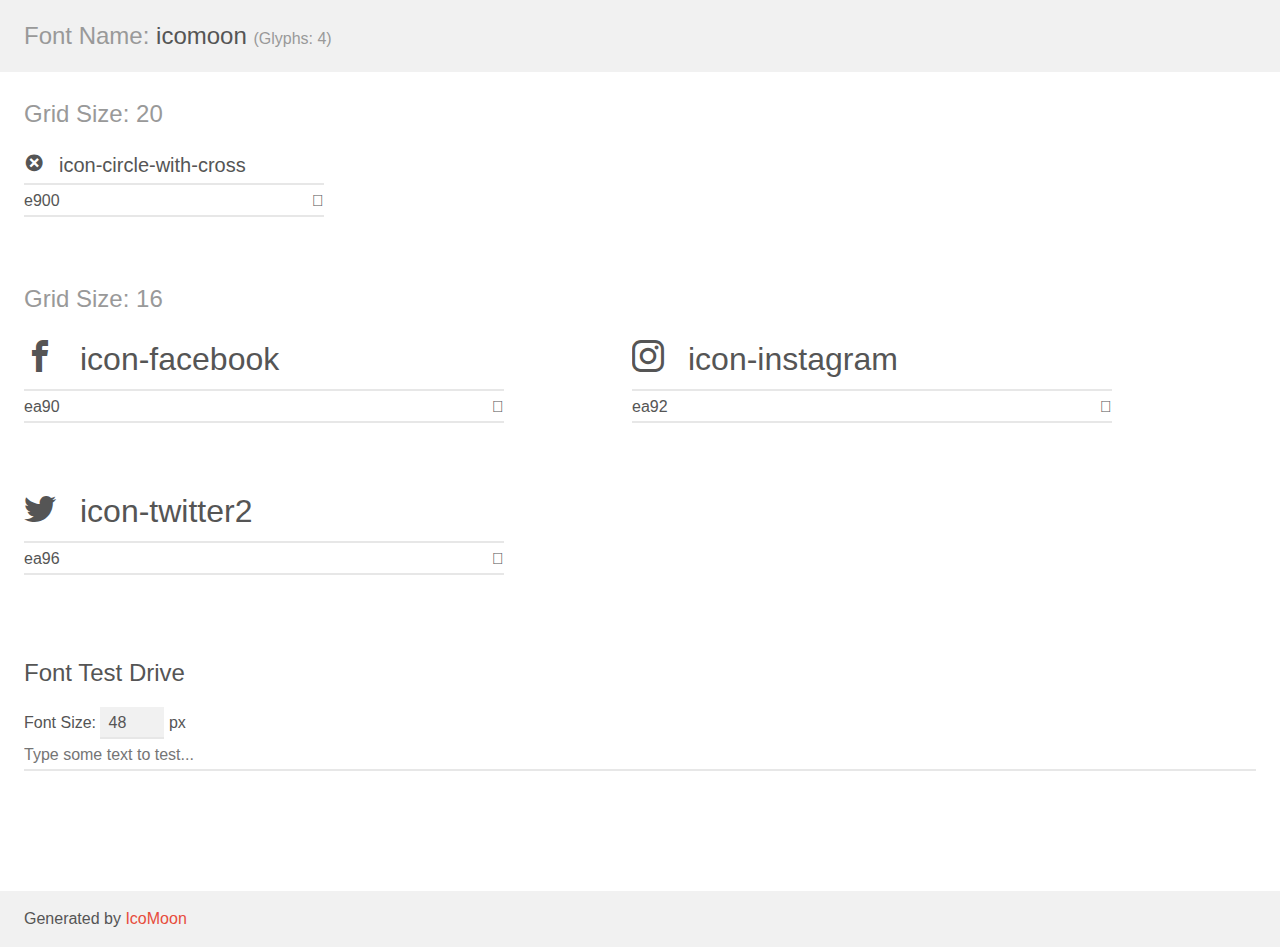
<file: assets/fonts/icomoon/demo.html>
<!doctype html>
<html>
<head>
    <meta charset="utf-8">
    <title>IcoMoon Demo</title>
    <meta name="description" content="An Icon Font Generated By IcoMoon.io">
    <meta name="viewport" content="width=device-width, initial-scale=1">
    <link rel="stylesheet" href="demo-files/demo.css">
    <link rel="stylesheet" href="style.css"></head>
<body>
    <div class="bgc1 clearfix">
        <h1 class="mhmm mvm"><span class="fgc1">Font Name:</span> icomoon <small class="fgc1">(Glyphs:&nbsp;4)</small></h1>
    </div>
    <div class="clearfix mhl ptl">
        <h1 class="mvm mtn fgc1">Grid Size: 20</h1>
        <div class="glyph fs1">
            <div class="clearfix bshadow0 pbs">
                <span class="icon-circle-with-cross">
                
                </span>
                <span class="mls"> icon-circle-with-cross</span>
            </div>
            <fieldset class="fs0 size1of1 clearfix hidden-false">
                <input type="text" readonly value="e900" class="unit size1of2" />
                <input type="text" maxlength="1" readonly value="&#xe900;" class="unitRight size1of2 talign-right" />
            </fieldset>
            <div class="fs0 bshadow0 clearfix hidden-true">
                <span class="unit pvs fgc1">liga: </span>
                <input type="text" readonly value="" class="liga unitRight" />
            </div>
        </div>
    </div>
    <div class="clearfix mhl ptl">
        <h1 class="mvm mtn fgc1">Grid Size: 16</h1>
        <div class="glyph fs2">
            <div class="clearfix bshadow0 pbs">
                <span class="icon-facebook">
                
                </span>
                <span class="mls"> icon-facebook</span>
            </div>
            <fieldset class="fs0 size1of1 clearfix hidden-false">
                <input type="text" readonly value="ea90" class="unit size1of2" />
                <input type="text" maxlength="1" readonly value="&#xea90;" class="unitRight size1of2 talign-right" />
            </fieldset>
            <div class="fs0 bshadow0 clearfix hidden-true">
                <span class="unit pvs fgc1">liga: </span>
                <input type="text" readonly value="facebook, brand10" class="liga unitRight" />
            </div>
        </div>
        <div class="glyph fs2">
            <div class="clearfix bshadow0 pbs">
                <span class="icon-instagram">
                
                </span>
                <span class="mls"> icon-instagram</span>
            </div>
            <fieldset class="fs0 size1of1 clearfix hidden-false">
                <input type="text" readonly value="ea92" class="unit size1of2" />
                <input type="text" maxlength="1" readonly value="&#xea92;" class="unitRight size1of2 talign-right" />
            </fieldset>
            <div class="fs0 bshadow0 clearfix hidden-true">
                <span class="unit pvs fgc1">liga: </span>
                <input type="text" readonly value="instagram, brand12" class="liga unitRight" />
            </div>
        </div>
        <div class="glyph fs2">
            <div class="clearfix bshadow0 pbs">
                <span class="icon-twitter2">
                
                </span>
                <span class="mls"> icon-twitter2</span>
            </div>
            <fieldset class="fs0 size1of1 clearfix hidden-false">
                <input type="text" readonly value="ea96" class="unit size1of2" />
                <input type="text" maxlength="1" readonly value="&#xea96;" class="unitRight size1of2 talign-right" />
            </fieldset>
            <div class="fs0 bshadow0 clearfix hidden-true">
                <span class="unit pvs fgc1">liga: </span>
                <input type="text" readonly value="twitter, brand16" class="liga unitRight" />
            </div>
        </div>
    </div>

    <!--[if gt IE 8]><!-->
    <div class="mhl clearfix mbl">
        <h1>Font Test Drive</h1>
        <label>
            Font Size: <input id="fontSize" type="number" class="textbox0 mbm"
            min="8" value="48" />
            px
        </label>
        <input id="testText" type="text" class="phl size1of1 mvl"
        placeholder="Type some text to test..." value=""/>
        <div id="testDrive" class="icon-">&nbsp;
        </div>
    </div>
    <!--<![endif]-->
    <div class="bgc1 clearfix">
        <p class="mhl">Generated by <a href="https://icomoon.io/app">IcoMoon</a></p>
    </div>

    <script src="demo-files/demo.js"></script>
</body>
</html>
</file>
<file: assets/fonts/icomoon/demo-files/demo.css>
body {
  padding: 0;
  margin: 0;
  font-family: sans-serif;
  font-size: 1em;
  line-height: 1.5;
  color: #555;
  background: #fff;
}
h1 {
  font-size: 1.5em;
  font-weight: normal;
}
small {
  font-size: .66666667em;
}
a {
  color: #e74c3c;
  text-decoration: none;
}
a:hover, a:focus {
  box-shadow: 0 1px #e74c3c;
}
.bshadow0, input {
  box-shadow: inset 0 -2px #e7e7e7;
}
input:hover {
  box-shadow: inset 0 -2px #ccc;
}
input, fieldset {
  font-family: sans-serif;
  font-size: 1em;
  margin: 0;
  padding: 0;
  border: 0;
}
input {
  color: inherit;
  line-height: 1.5;
  height: 1.5em;
  padding: .25em 0;
}
input:focus {
  outline: none;
  box-shadow: inset 0 -2px #449fdb;
}
.glyph {
  font-size: 16px;
  width: 15em;
  padding-bottom: 1em;
  margin-right: 4em;
  margin-bottom: 1em;
  float: left;
  overflow: hidden;
}
.liga {
  width: 80%;
  width: calc(100% - 2.5em);
}
.talign-right {
  text-align: right;
}
.talign-center {
  text-align: center;
}
.bgc1 {
  background: #f1f1f1;
}
.fgc1 {
  color: #999;
}
.fgc0 {
  color: #000;
}
p {
  margin-top: 1em;
  margin-bottom: 1em;
}
.mvm {
  margin-top: .75em;
  margin-bottom: .75em;
}
.mtn {
  margin-top: 0;
}
.mtl, .mal {
  margin-top: 1.5em;
}
.mbl, .mal {
  margin-bottom: 1.5em;
}
.mal, .mhl {
  margin-left: 1.5em;
  margin-right: 1.5em;
}
.mhmm {
  margin-left: 1em;
  margin-right: 1em;
}
.mls {
  margin-left: .25em;
}
.ptl {
  padding-top: 1.5em;
}
.pbs, .pvs {
  padding-bottom: .25em;
}
.pvs, .pts {
  padding-top: .25em;
}
.unit {
  float: left;
}
.unitRight {
  float: right;
}
.size1of2 {
  width: 50%;
}
.size1of1 {
  width: 100%;
}
.clearfix:before, .clearfix:after {
  content: " ";
  display: table;
}
.clearfix:after {
  clear: both;
}
.hidden-true {
  display: none;
}
.textbox0 {
  width: 3em;
  background: #f1f1f1;
  padding: .25em .5em;
  line-height: 1.5;
  height: 1.5em;
}
#testDrive {
  display: block;
  padding-top: 24px;
  line-height: 1.5;
}
.fs0 {
  font-size: 16px;
}
.fs1 {
  font-size: 20px;
}
.fs2 {
  font-size: 32px;
}
</file>
<file: assets/fonts/icomoon/style.css>
@font-face {
  font-family: 'icomoon';
  src:  url('fonts/icomoon.eot?rzdg6r');
  src:  url('fonts/icomoon.eot?rzdg6r#iefix') format('embedded-opentype'),
    url('fonts/icomoon.ttf?rzdg6r') format('truetype'),
    url('fonts/icomoon.woff?rzdg6r') format('woff'),
    url('fonts/icomoon.svg?rzdg6r#icomoon') format('svg');
  font-weight: normal;
  font-style: normal;
}

[class^="icon-"], [class*=" icon-"] {
  /* use !important to prevent issues with browser extensions that change fonts */
  font-family: 'icomoon' !important;
  speak: none;
  font-style: normal;
  font-weight: normal;
  font-variant: normal;
  text-transform: none;
  line-height: 1;

  /* Better Font Rendering =========== */
  -webkit-font-smoothing: antialiased;
  -moz-osx-font-smoothing: grayscale;
}

.icon-circle-with-cross:before {
  content: "\e900";
}
.icon-facebook:before {
  content: "\ea90";
}
.icon-instagram:before {
  content: "\ea92";
}
.icon-twitter2:before {
  content: "\ea96";
}
</file>
